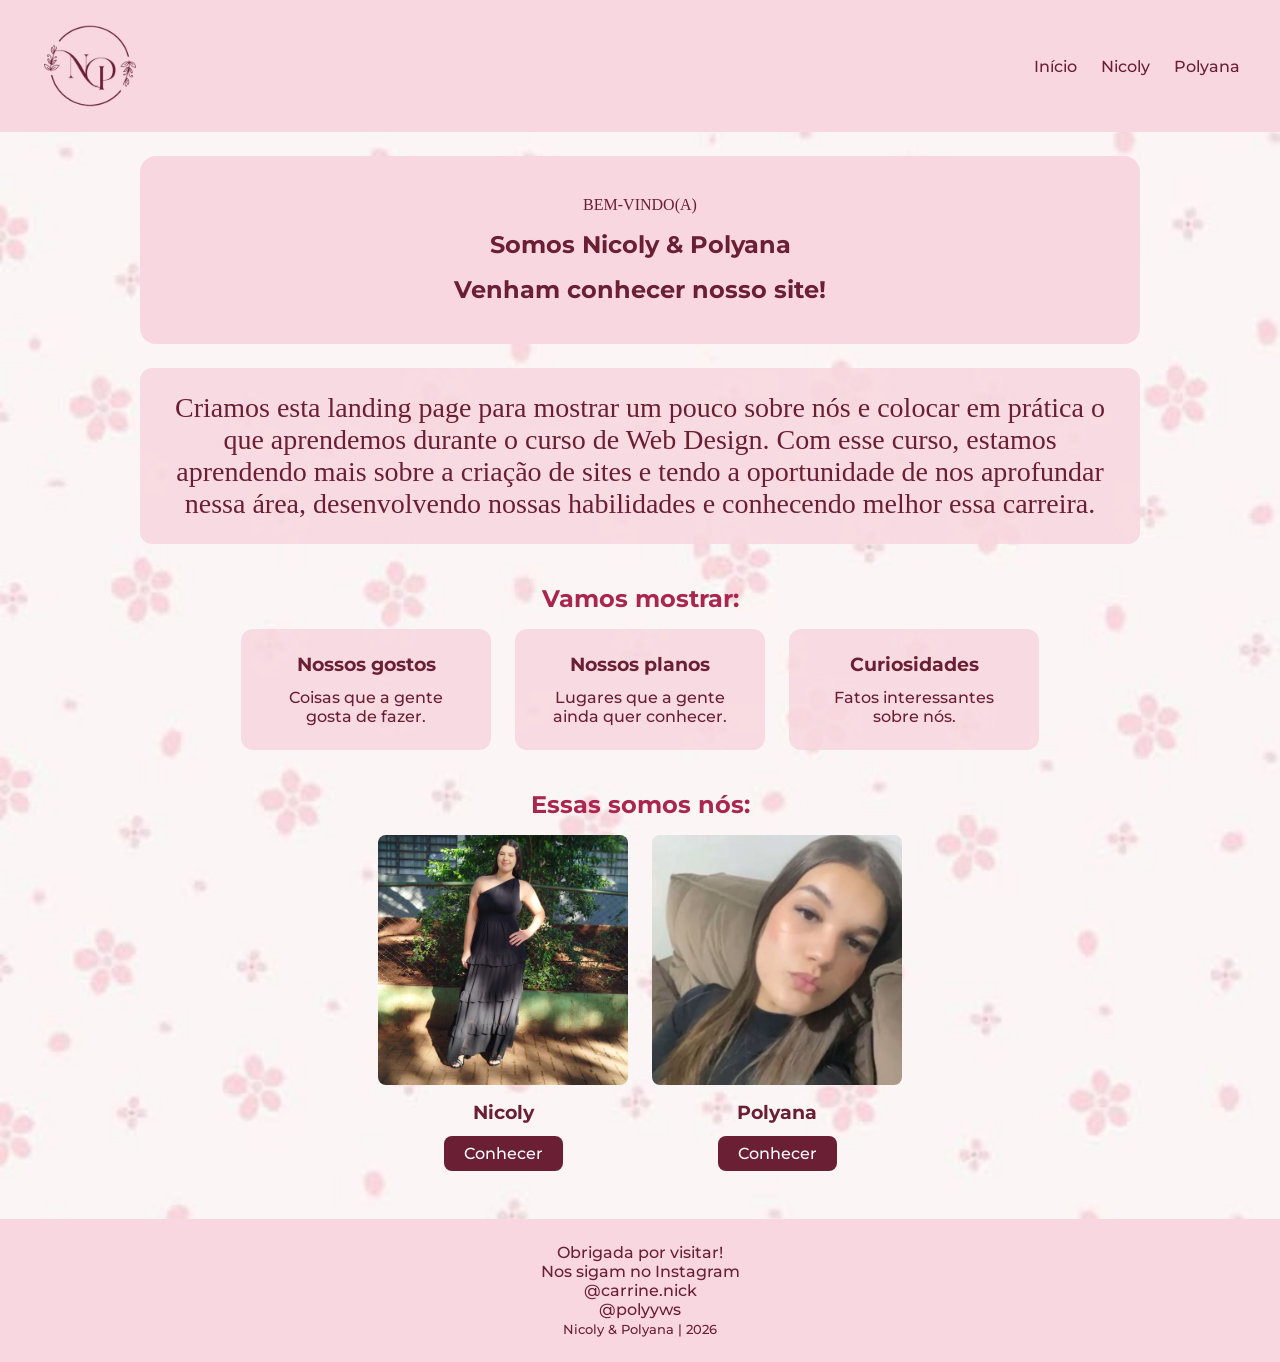
<file: index.html>
<!DOCTYPE html>
<html lang="pt-br">

<head>
    <meta charset="UTF-8">
    <meta name="viewport" content="width=device-width, initial-scale=1.0">
    <title>Landing Page</title>
    <link href="https://fonts.googleapis.com/css2?family=Libre+Caslon+Condensed:wght@500;600&family=Montserrat:wght@500;700&display=swap" rel="stylesheet">
    <link rel="stylesheet" href="style.css">
</head>

<body>

    <header class="cabecalho">
        <a href="index.html" class="marca">
            <img src="Imagens/logo.png" alt="Logo do site" class="logo-imagem">
        </a>

        <nav>
            <ul class="menu">
                <li><a href="index.html">Início</a></li>
                <li><a href="nicoly.html">Nicoly</a></li>
                <li><a href="polyana.html">Polyana</a></li>
            </ul>
        </nav>
    </header>

    <main>
        <section class="hero">
            <div class="hero-conteudo">
                <span class="destaque">Bem-vindo(a)</span>
                <h1>Somos Nicoly & Polyana</h1>
                <h2>Venham conhecer nosso site!</h2>
            </div>
        </section>

        <section class="frase">
            <p>Criamos esta landing page para mostrar um pouco sobre nós e colocar em prática o que aprendemos durante o curso de Web Design. Com esse curso, estamos aprendendo mais sobre a criação de sites e tendo a oportunidade de nos aprofundar nessa área, desenvolvendo nossas habilidades e conhecendo melhor essa carreira.</p>
        </section>

        <h2 class="titulo-sec">Vamos mostrar:</h2>

        <div class="cards">
            <div class="bloco">
                <h3>Nossos gostos</h3>
                <p>Coisas que a gente gosta de fazer.</p>
            </div>

            <div class="bloco">
                <h3>Nossos planos</h3>
                <p>Lugares que a gente ainda quer conhecer.</p>
            </div>

            <div class="bloco">
                <h3>Curiosidades</h3>
                <p>Fatos interessantes sobre nós.</p>
            </div>
        </div>

        <h2 class="titulo-sec">Essas somos nós:</h2>

        <div class="cards">
            <div class="card">
                <img src="Imagens/nicoly.jpeg" alt="Foto da Nicoly">
                <h3>Nicoly</h3>
                <a href="nicoly.html" class="botao">Conhecer</a>
            </div>

            <div class="card">
                <img src="Imagens/polyana.jpeg" alt="Foto da Polyana">
                <h3>Polyana</h3>
                <a href="polyana.html" class="botao">Conhecer</a>
            </div>
        </div>
    </main>

    <footer id="rodape">
        <p>Obrigada por visitar!</p>
        <p>Nos sigam no Instagram</p>
        <p><a href="https://www.instagram.com/carrine.nick" target="_blank" rel="noopener noreferrer">@carrine.nick</a></p>
        <p><a href="https://www.instagram.com/polyyws" target="_blank" rel="noopener noreferrer">@polyyws</a></p>
        <small>Nicoly & Polyana | 2026</small>
    </footer>
</body>

</html>
</file>
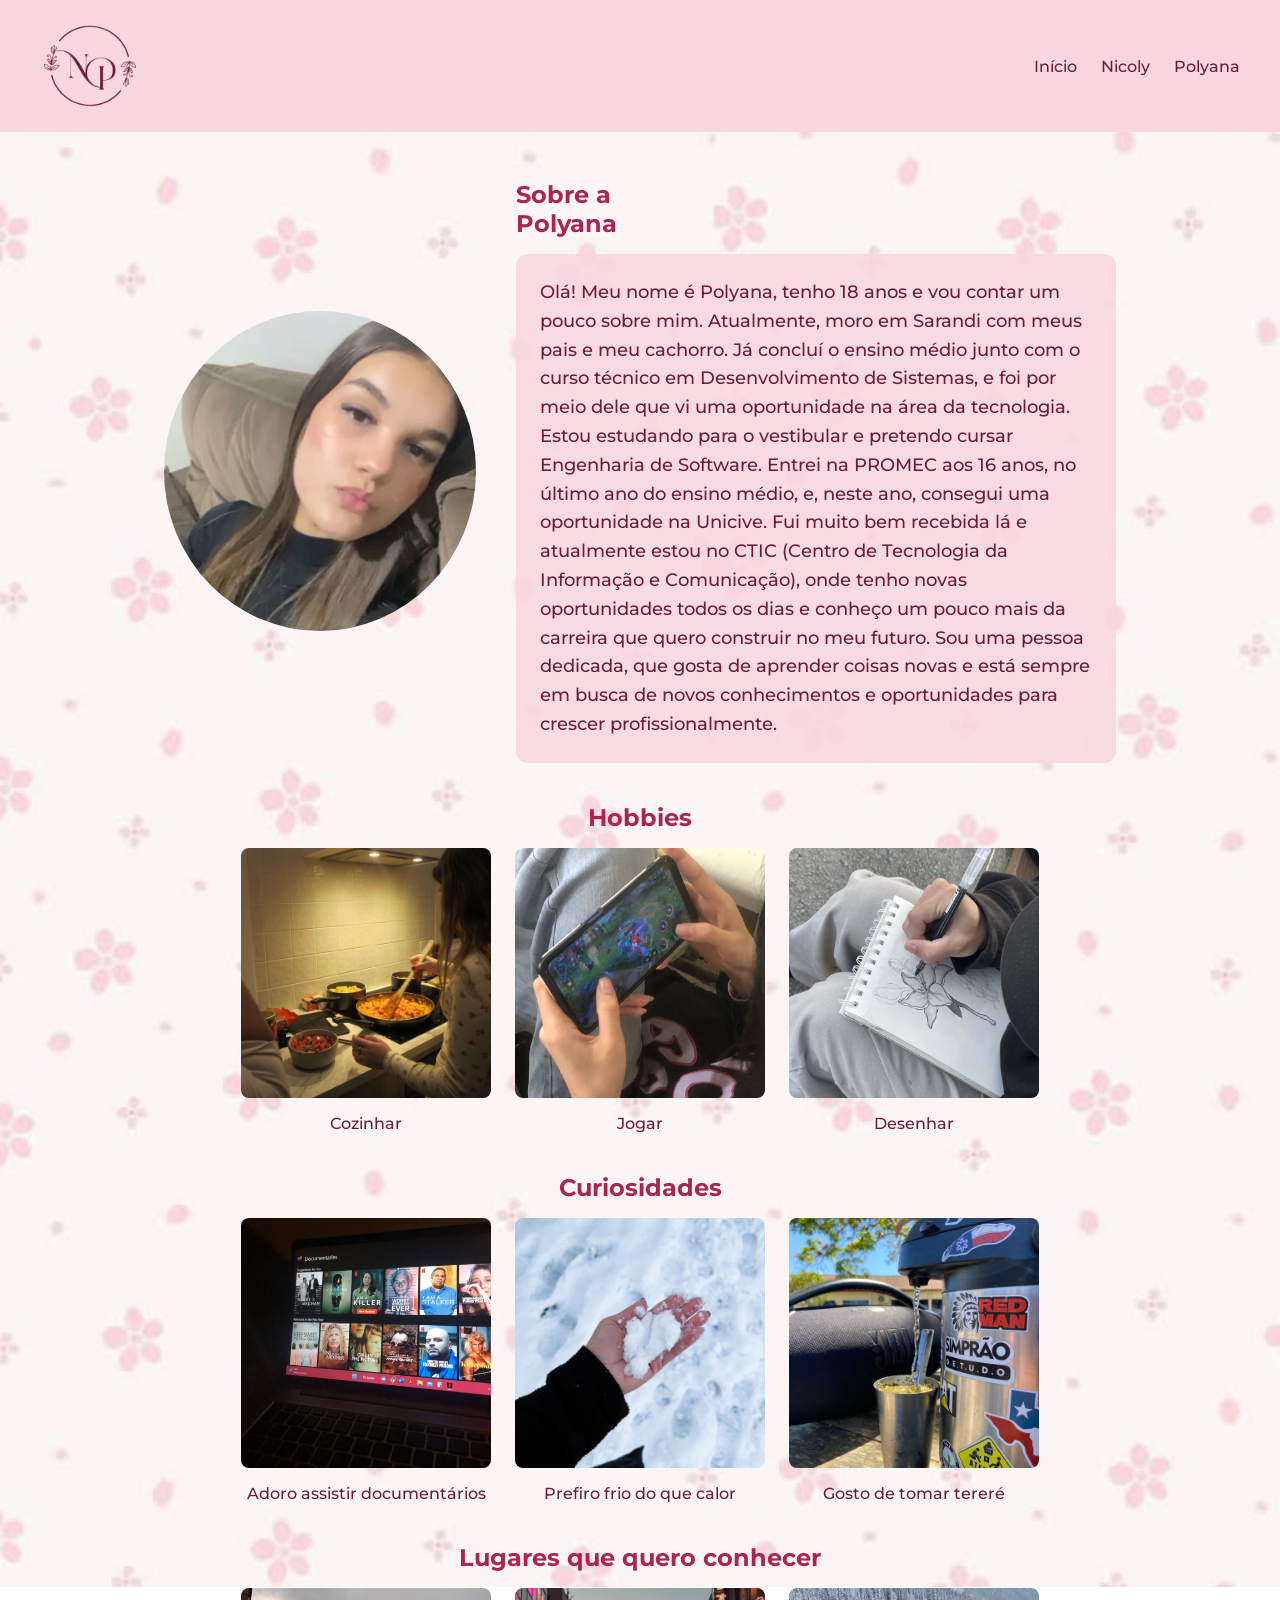
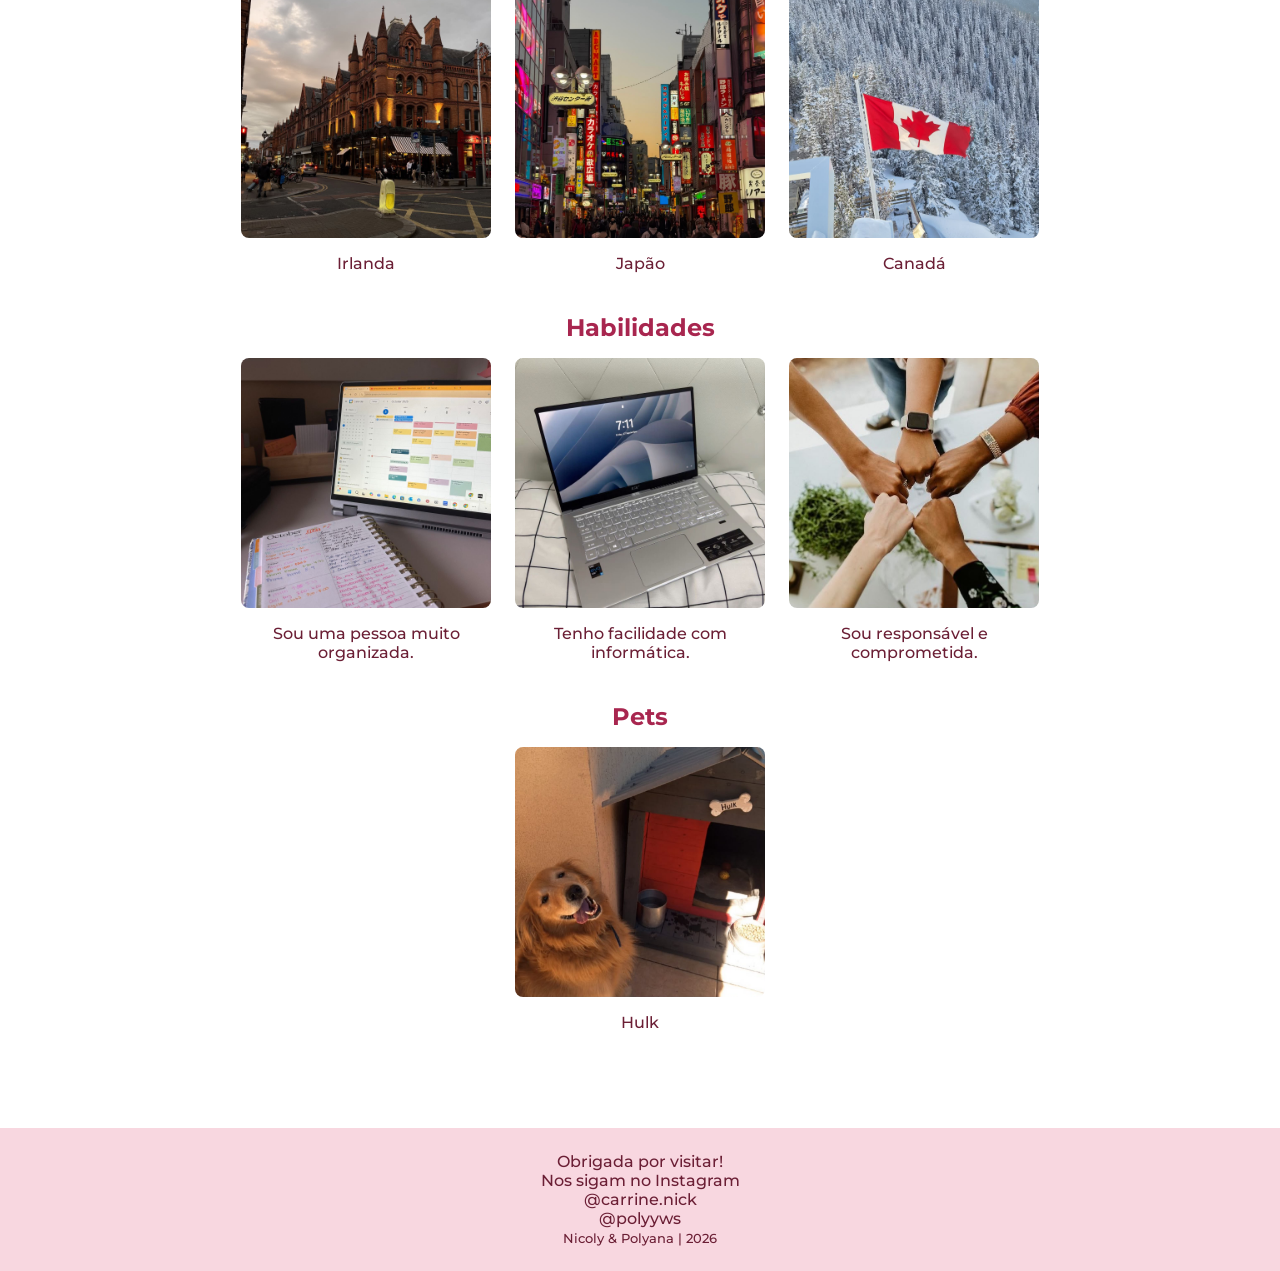
<file: polyana.html>
<!DOCTYPE html>
<html lang="pt-br">

<head>
    <meta charset="UTF-8">
    <meta name="viewport" content="width=device-width, initial-scale=1.0">
    <title>Polyana</title>
    <link href="https://fonts.googleapis.com/css2?family=Libre+Caslon+Condensed:wght@500;600&family=Montserrat:wght@500;700&display=swap" rel="stylesheet">
    <link rel="stylesheet" href="style.css">
</head>

<body>

    <header class="cabecalho">
        <a href="index.html" class="marca">
            <img src="Imagens/logo.png" alt="Logo do site" class="logo-imagem">
        </a>

        <nav>
            <ul class="menu">
                <li><a href="index.html">Início</a></li>
                <li><a href="nicoly.html">Nicoly</a></li>
                <li><a href="polyana.html">Polyana</a></li>
            </ul>
        </nav>
    </header>

    <main class="sobre">

        <section class="perfil">
            <img src="Imagens/polyana.jpeg" alt="Foto da Polyana" class="foto-perfil">

            <div class="texto-perfil">
                <p class="sobre-a">Sobre a</p>
                <h1>Polyana</h1>

                <div class="biografia">
                    <p>
                        Olá! Meu nome é Polyana, tenho 18 anos e vou contar um pouco sobre mim.
                        Atualmente, moro em Sarandi com meus pais e meu cachorro.
                        Já concluí o ensino médio junto com o curso técnico em Desenvolvimento de Sistemas, e foi por meio dele que vi uma oportunidade na área da tecnologia.
                        Estou estudando para o vestibular e pretendo cursar Engenharia de Software.
                        Entrei na PROMEC aos 16 anos, no último ano do ensino médio, e, neste ano, consegui uma oportunidade na Unicive.
                        Fui muito bem recebida lá e atualmente estou no CTIC (Centro de Tecnologia da Informação e Comunicação), onde tenho novas oportunidades todos os dias e conheço um pouco mais da carreira que quero construir no meu futuro.
                        Sou uma pessoa dedicada, que gosta de aprender coisas novas e está sempre em busca de novos conhecimentos e oportunidades para crescer profissionalmente.
                    </p>
                </div>
            </div>
        </section>

        <h2 class="titulo-sec">Hobbies</h2>

        <div class="cards">
            <div class="card">
                <img src="Imagens/cozinhar.jpeg" alt="Cozinhando">
                <p>Cozinhar</p>
            </div>

            <div class="card">
                <img src="Imagens/jogar.jpeg" alt="Jogando">
                <p>Jogar</p>
            </div>

            <div class="card">
                <img src="Imagens/desenhar.jpeg" alt="Desenhando">
                <p>Desenhar</p>
            </div>
        </div>

        <h2 class="titulo-sec">Curiosidades</h2>

        <div class="cards">
            <div class="card">
                <img src="Imagens/documentario.jpeg" alt="Assistindo um documentário">
                <p>Adoro assistir documentários</p>
            </div>

            <div class="card">
                <img src="Imagens/frio.jpeg" alt="Paisagem de um dia frio">
                <p>Prefiro frio do que calor</p>
            </div>

            <div class="card">
                <img src="Imagens/terere.jpeg" alt="Copo de tereré">
                <p>Gosto de tomar tereré</p>
            </div>
        </div>

        <h2 class="titulo-sec">Lugares que quero conhecer</h2>

        <div class="cards">
            <div class="card">
                <img src="Imagens/irlanda.jpeg" alt="Paisagem da Irlanda">
                <p>Irlanda</p>
            </div>

            <div class="card">
                <img src="Imagens/japao.jpeg" alt="Paisagem do Japão">
                <p>Japão</p>
            </div>

            <div class="card">
                <img src="Imagens/canada.jpeg" alt="Paisagem do Canadá">
                <p>Canadá</p>
            </div>
        </div>

        <h2 class="titulo-sec">Habilidades</h2>

        <div class="cards">
            <div class="card">
                <img src="Imagens/organizada.jpeg" alt="Materiais organizados">
                <p>Sou uma pessoa muito organizada.</p>
            </div>

            <div class="card">
                <img src="Imagens/computador.jpeg" alt="Pessoa usando um computador">
                <p>Tenho facilidade com informática.</p>
            </div>

            <div class="card">
                <img src="Imagens/responsabilidade.jpeg" alt="Agenda com tarefas e compromissos">
                <p>Sou responsável e comprometida.</p>
            </div>
        </div>

        <h2 class="titulo-sec">Pets</h2>

        <div class="cards">
            <div class="card">
                <img src="Imagens/hulk.jpeg" alt="Hulk, o cachorro da Polyana">
                <p>Hulk</p>
            </div>
        </div>

    </main>

    <footer id="rodape">
        <p>Obrigada por visitar!</p>
        <p>Nos sigam no Instagram</p>
        <p><a href="https://www.instagram.com/carrine.nick" target="_blank" rel="noopener noreferrer">@carrine.nick</a></p>
        <p><a href="https://www.instagram.com/polyyws" target="_blank" rel="noopener noreferrer">@polyyws</a></p>
        <small>Nicoly & Polyana | 2026</small>
    </footer>

</body>

</html>
</file>
<file: style.css>
* {
    margin: 0;
    padding: 0;
    box-sizing: border-box;
}

html {
    font-family: 'Montserrat', sans-serif;
    font-weight: 500;
    color: #6B1F35;
}

body {
    background-color: #FFFFFF;
    background-image: url("Imagens/fundo.jpg");
    background-size: cover;
    background-position: center;
    background-repeat: no-repeat;
    background-attachment: fixed;
    min-height: 100vh;
}

a {
    color: #6B1F35;
    text-decoration: none;
}

ul {
    list-style: none;
}

.cabecalho {
    width: 100%;
    display: flex;
    align-items: center;
    justify-content: space-between;
    gap: 24px;
    padding: 16px 40px;
    background: #F8D7E0;
}

.marca {
    display: flex;
    align-items: center;
    flex-shrink: 0;
}

.logo-imagem {
    width: 100px;
    height: 100px;
    object-fit: cover;
    border-radius: 50%;
}

.cabecalho nav {
    display: flex;
    align-items: center;
    justify-content: flex-end;
    gap: 32px;
}

.menu {
    display: flex;
    flex-direction: row;
    align-items: center;
    gap: 24px;
}

.menu a {
    color: #6B1F35;
    white-space: nowrap;
}

.menu a:hover {
    color: #A8264F;
}

main {
    display: flex;
    flex-direction: column;
    padding: 0 24px;
}

.hero {
    background: #F8D7E0;
    border-radius: 16px;
    width: 100%;
    max-width: 1000px;
    margin: 24px auto 0;
    padding: 40px;
    text-align: center;
}

.hero-conteudo {
    display: flex;
    flex-direction: column;
    gap: 16px;
}

.destaque {
    font-family: 'Libre Caslon Condensed', serif;
    font-size: 16px;
    font-weight: 500;
    text-transform: uppercase;
}

.frase {
    width: 100%;
    max-width: 1000px;
    margin: 24px auto 0;
    padding: 24px;
    background: rgba(248, 215, 224, 0.85);
    border-radius: 12px;
    text-align: center;
}

.frase p {
    font-family: 'Libre Caslon Condensed', serif;
    font-size: 28px;
}

.bloco {
    width: 250px;
    max-width: 100%;
    padding: 24px;
    background: rgba(248, 215, 224, 0.85);
    border-radius: 12px;
    text-align: center;
}

.bloco p {
    margin-top: 12px;
    font-size: 16px;
}

footer {
    background-color: #F8D7E0;
    color: #6B1F35;
    text-align: center;
    padding: 24px;
    margin-top: 48px;
}

.sobre {
    max-width: 1000px;
    margin: auto;
    padding: 48px 24px;
    text-align: center;
}

.perfil {
    display: flex;
    justify-content: center;
    align-items: center;
    gap: 40px;
}

.foto-perfil {
    width: 320px;
    height: 320px;
    border-radius: 50%;
    object-fit: cover;
}

.texto-perfil {
    max-width: 600px;
    text-align: left;
}

.sobre-a {
    font-size: 1.5em;
    font-weight: bold;
}

.biografia {
    margin-top: 16px;
    background: rgba(248, 215, 224, 0.85);
    padding: 24px;
    border-radius: 12px;
}

.biografia p {
    line-height: 1.6;
    font-size: 18px;
}

.titulo-sec {
    margin-top: 40px;
    text-align: center;
}

.titulo-sec,
.sobre-a,
.texto-perfil h1 {
    color: #A8264F;
}

.cards {
    display: flex;
    flex-wrap: wrap;
    justify-content: center;
    gap: 24px;
    margin-top: 16px;
}

.card {
    width: 250px;
    max-width: 100%;
    text-align: center;
}

.card img {
    width: 250px;
    max-width: 100%;
    height: 250px;
    object-fit: cover;
    border-radius: 8px;
    transition: transform 0.3s;
}

.card img:hover {
    transform: scale(1.1);
}

.card h3 {
    margin-top: 12px;
}

.card p {
    margin-top: 12px;
    font-size: 16px;
}

.botao {
    display: inline-block;
    margin-top: 12px;
    padding: 8px 20px;
    background: #6B1F35;
    color: #FFFFFF;
    border-radius: 8px;
}

@media (max-width: 800px) {
    .perfil {
        flex-direction: column;
        gap: 24px;
    }

    .foto-perfil {
        width: 240px;
        height: 240px;
    }

    .texto-perfil {
        max-width: 100%;
    }

    .frase p {
        font-size: 20px;
    }
}

@media (max-width: 700px) {
    .cabecalho {
        padding: 16px;
        flex-wrap: wrap;
    }

    .cabecalho nav {
        flex-wrap: wrap;
        gap: 16px;
    }

    .menu {
        gap: 16px;
        flex-wrap: wrap;
    }

    .hero {
        padding: 24px;
    }
}
</file>
